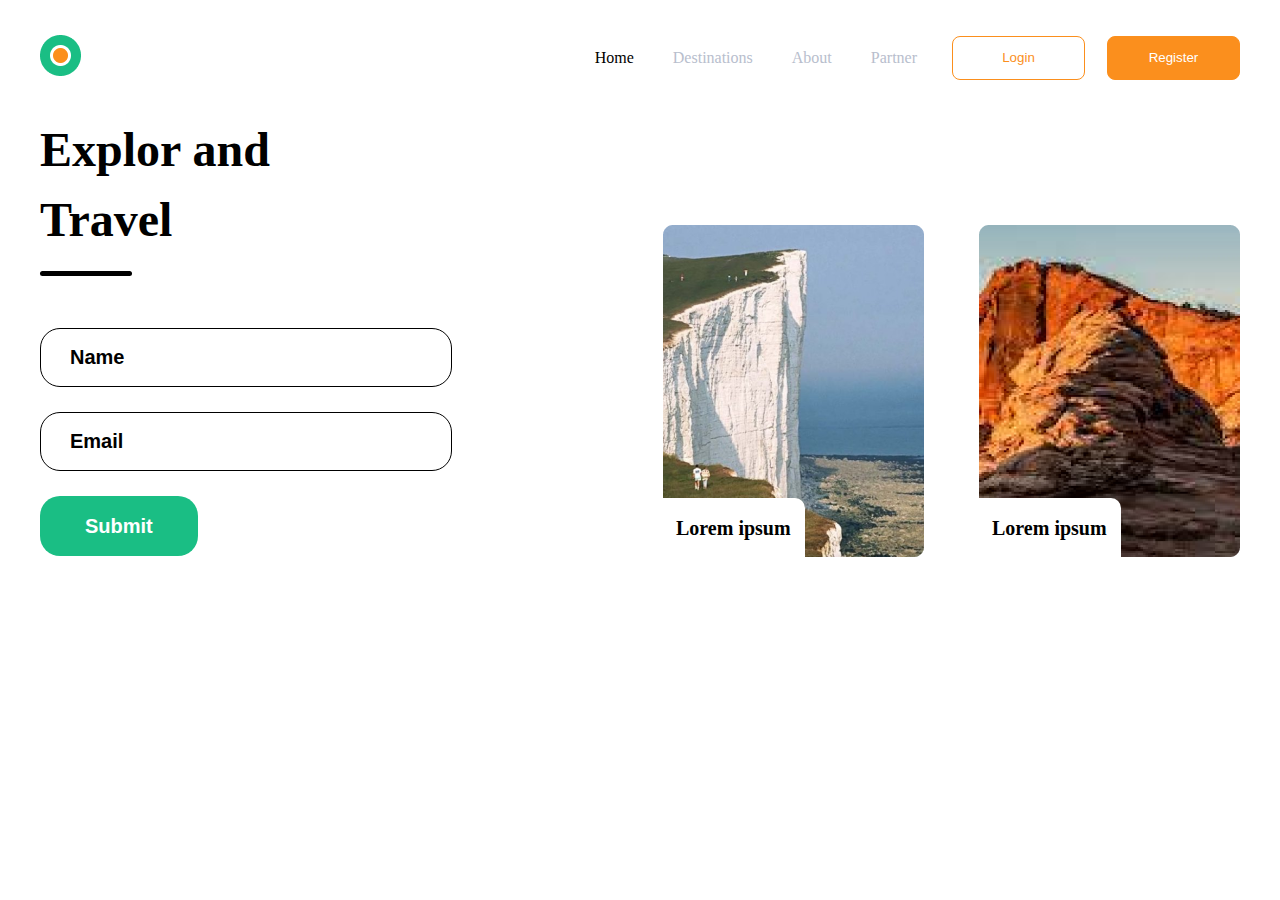
<file: Lesson BEM/index.html>
<!DOCTYPE html>
<html lang="en">
<head>
    <meta charset="UTF-8">
    <meta http-equiv="X-UA-Compatible" content="IE=edge">
    <meta name="viewport" content="width=device-width, initial-scale=1.0">
    <title>Explor and Travel</title>
    <link rel="stylesheet" href="./style/style.css">
</head>
<body>
    <header class="container container__header">
        <div class="logo">
            <img src="./img/logo.png" class="logo__img" alt="Logo">
        </div>
        <div class="menu">
            <ul class="nav">
                <li class="nav__li">
                    <a href="" class="nav__link nav__link-active">
                        Home
                    </a>
                </li>
                <li class="nav__li">
                    <a href="" class="nav__link">
                        Destinations
                    </a>
                </li>
                <li class="nav__li">
                    <a href="" class="nav__link">
                        About
                    </a>
                </li>
                <li class="nav__li">
                    <a href="" class="nav__link">
                        Partner
                    </a>
                </li>
            </ul>
            <div class="button-container-header">
                <button class="button-container-header__button button-container-header__button-transparent" type="submit">
                    Login
                </button>
                <button class="button-container-header__button" type="submit">
                    Register
                </button>
            </div>
        </div>
    </header>
    <section class="container travel">
        <div>
            <h1 class="travel__title">
                Explor and Travel
            </h1>
            <div class="travel__black-line"></div>
            <form action="">
                <div>
                    <input class="travel__input" placeholder="Name" type="text">
                </div>
                <div>
                    <input class="travel__input" placeholder="Email" type="email">
                </div>
                <div class="button-container-travel">
                    <button class="button-container-travel__button" type="submit">
                        Submit
                    </button>
                </div>
            </form>
        </div>
        <div class="travel__lorem">
            <div class="travel__lorem-container">
                <p class="travel__lorem-text">
                    Lorem ipsum
                </p>
            </div>
            <div class="travel__lorem-container">
                <p class="travel__lorem-text">
                    Lorem ipsum
                </p>
            </div>
        </div>
    </section>
</body>
</html>
</file>
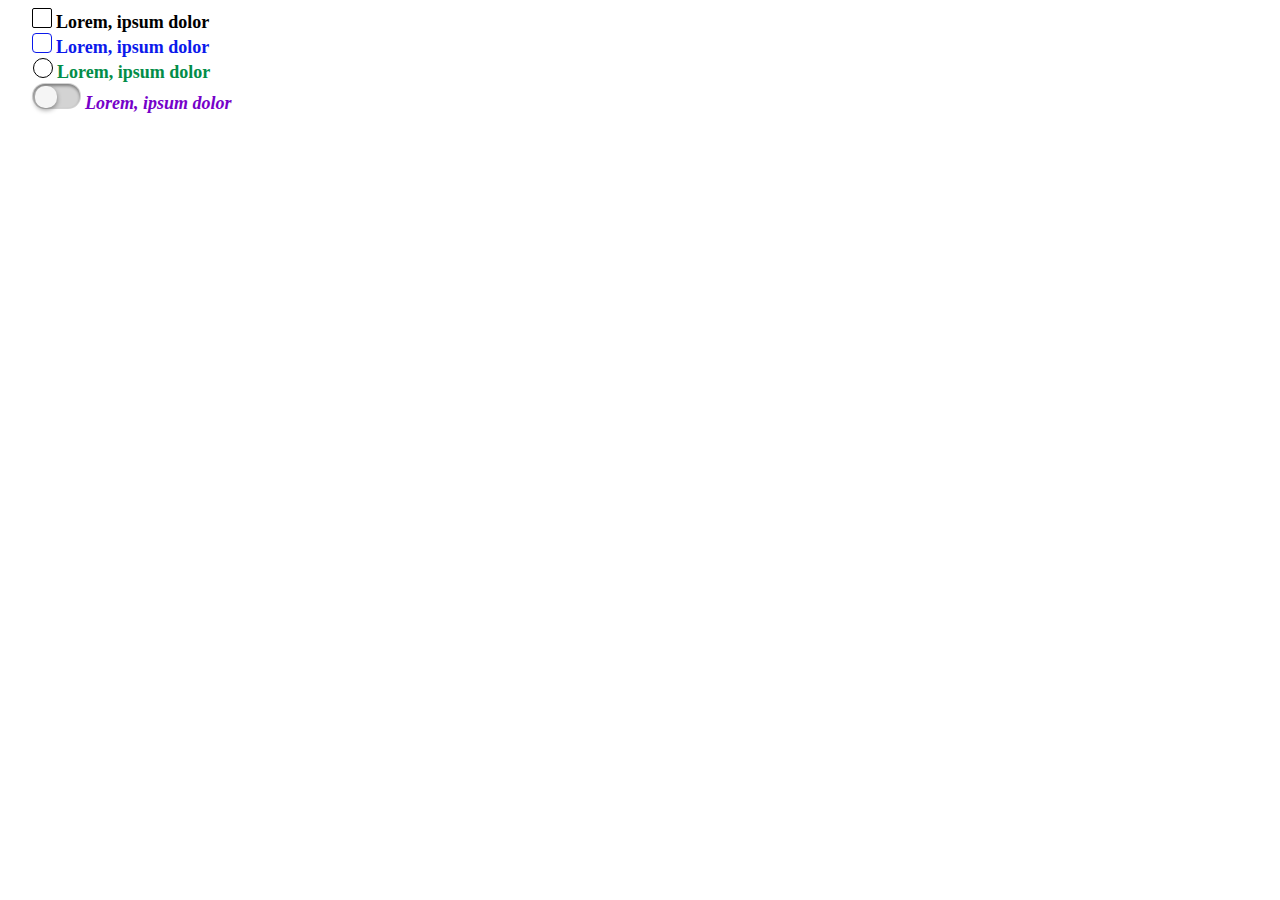
<file: Lesson checkbox&radio/index.html>
<!DOCTYPE html>
<html lang="en">
<head>
    <meta charset="UTF-8">
    <meta http-equiv="X-UA-Compatible" content="IE=edge">
    <meta name="viewport" content="width=device-width, initial-scale=1.0">
    <title>Checkbox&radio</title>
    <link rel="stylesheet" href="./style.css">
</head>
<body>
    <div>
        <label>
            <input class="input-square" type="checkbox">
            <span class="fake-square"></span>
            <span class="text-square">Lorem, ipsum dolor</span>
        </label>
    </div>
    <div>
        <label>
            <input class="input-tick" type="checkbox">
            <span class="fake-tick"></span>
            <span class="text-tick">Lorem, ipsum dolor</span>
        </label>
    </div>
    <div>
        <label>
            <input class="input-radio" type="radio">
            <span class="fake-radio"></span>
            <span class="text-radio">Lorem, ipsum dolor</span>
        </label>
    </div>
    <label>
        <input class="input-tick2" type="checkbox">
        <span class="fake-tick2"></span>
        <span class="text-tick2"> <i>Lorem, ipsum dolor</i></span>
    </label/>
</body>
</html>
</file>
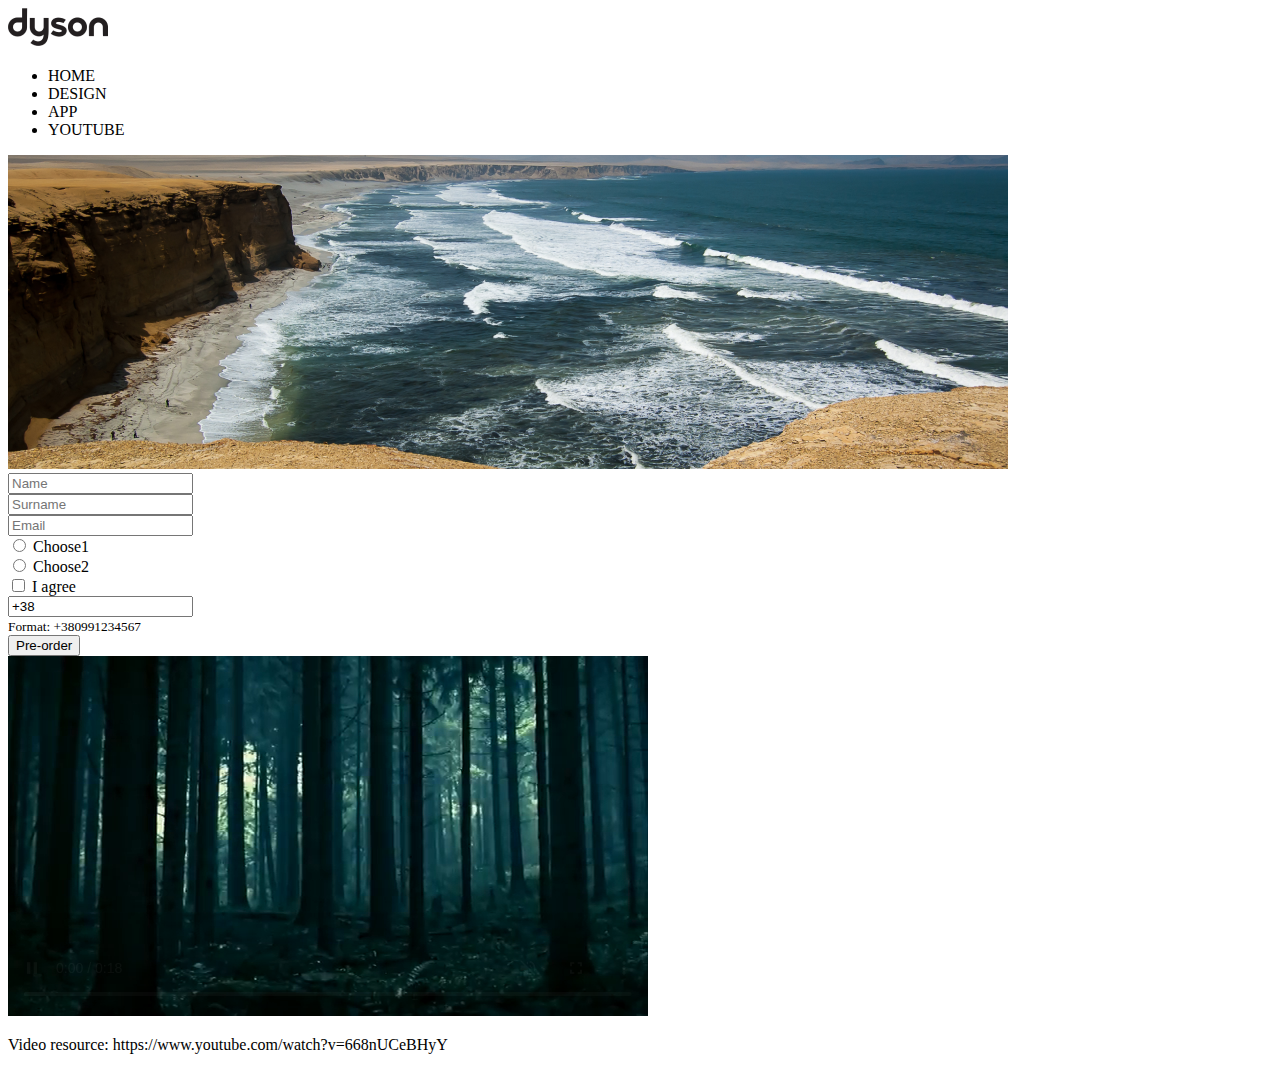
<file: Lesson2/index.html>
<!DOCTYPE html>
<html lang="en">
<head>
    <meta charset="UTF-8">
    <meta http-equiv="X-UA-Compatible" content="IE=edge">
    <meta name="viewport" content="width=device-width, initial-scale=1.0">
    <title>Dyson</title>
</head>
<body>
    <header>
        <div>
            <a href="#">
                <img src="./img/Dyson_logo.png" alt="logo">
            </a>
        </div>
        <div>
            <ul>
                <li>
                    HOME
                </li>
                <li>
                    DESIGN
                </li>
                <li>
                    APP
                </li>
                <li>
                    YOUTUBE
                </li>
            </ul>
        </div>
    </header>
    <section>
        <div>
            <img src="./img/oceane.png" alt="oceane">
        </div>
    </section>
    <section>
        <form method="POST" action="">
            <input required placeholder="Name" type="text"><br>
            <input required placeholder="Surname" type="text"><br>
            <input required placeholder="Email" type="email"><br>
            <input name="chooseGroup" id="choose1" type="radio">
            <label for="choose1">Choose1</label><br>
            <input name="chooseGroup" id="choose2" type="radio">
            <label for="choose2">Choose2</label><br>
            <input required id="agree" type="checkbox">
            <label for="agree">I agree</label><br>
            <input value = "+38" required placeholder="Enter your phone number" type="tel" pattern="\+([0-9]{2})([0-9]{3})([0-9]{7})"><br>
            <small>Format: +380991234567</small><br>
            <button>Pre-order</button>
        </form>
    </section>
    <section>
        <video autoplay muted loop poster="./img/nature.png" controls>
            <source src="./video/video.mp4">
                <source src="./video/video.ovg">
                    <source src="./video/video.webm">
        </video>
        <p>
            Video resource: https://www.youtube.com/watch?v=668nUCeBHyY
        </p>
    </section>
</body>
</html>
</file>
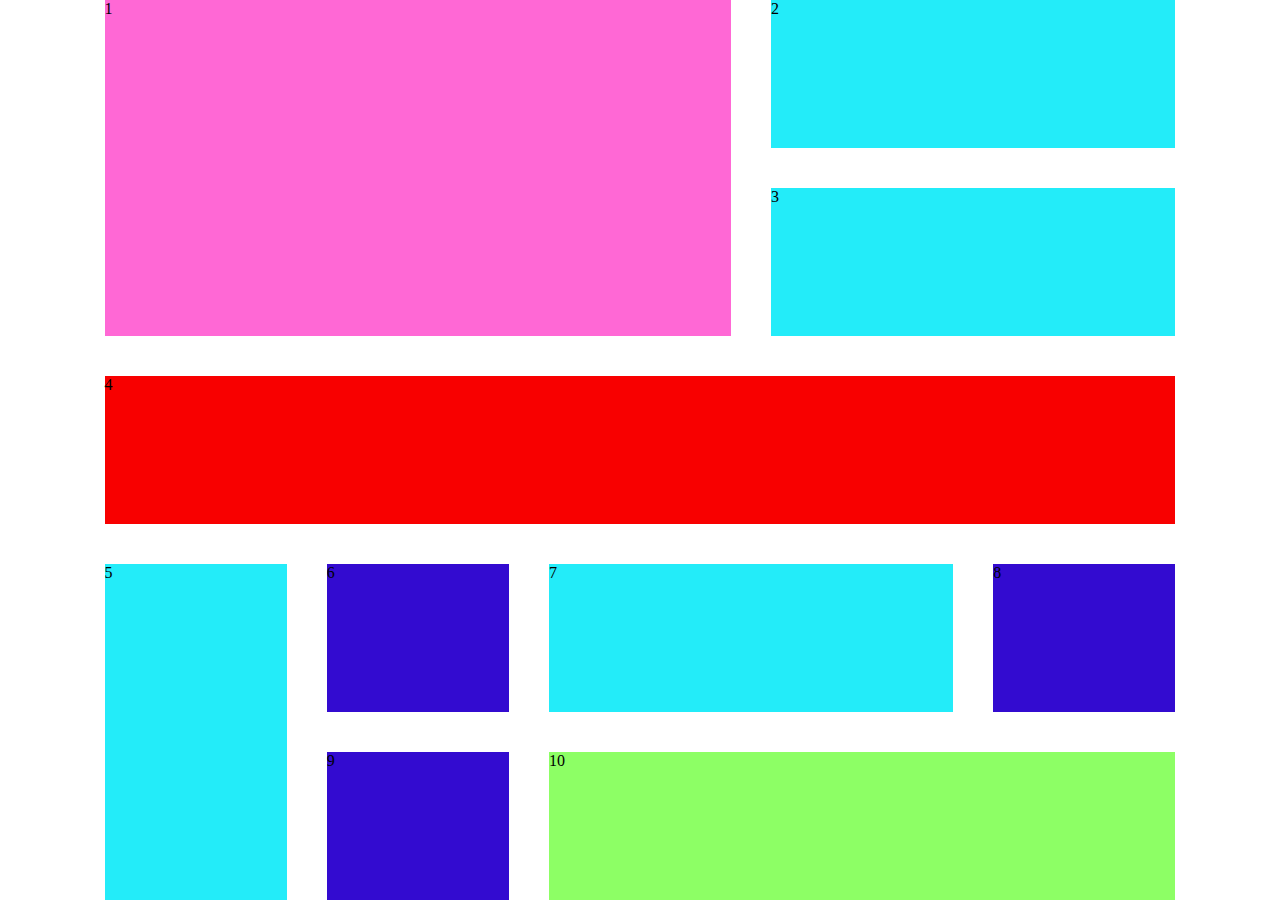
<file: Lesson5 Grid/index.html>
<!DOCTYPE html>
<html lang="en">
<head>
    <meta charset="UTF-8">
    <meta http-equiv="X-UA-Compatible" content="IE=edge">
    <meta name="viewport" content="width=device-width, initial-scale=1.0">
    <title>Grid_homework</title>
    <link rel="stylesheet" href="./style/style.css">
</head>
<body>
    <div class="wrapper">
        <div class="item">1</div>
        <div class="item">2</div>
        <div class="item">3</div>
        <div class="item">4</div>
        <div class="item">5</div>
        <div class="item">6</div>
        <div class="item">7</div>
        <div class="item">8</div>
        <div class="item">9</div>
        <div class="item">10</div>
    </div>
</body>
</html>
</file>
<file: Lesson BEM/style/style.css>
* {
    padding: 0;
    margin: 0;
    box-sizing: border-box;
}
.container {
    max-width: 1200px;
    margin: 0 auto;
}
.nav__li {
    display: inline-block;
}
.nav__link {
    text-decoration: none;
    font-weight: 400;
    font-size: 16px;
    line-height: 19px;
    color: #B8BECD;
    margin-right: 35px;
}
.nav__link-active {
    color: black;
}
.button-container-header__button {
    border: 1px solid #FB8F1D;
    box-sizing: border-box;
    border-radius: 8px;
    height: 44px;
    width: 133px;
    cursor: pointer;
    background: #FB8F1D;
    color: white;
}
.button-container-header__button-transparent {
    margin-right: 18px;
    background: transparent;
    color: #FB8F1D;
}
.container__header, .menu {
    display: flex;
    justify-content: space-between;
    align-items: center;
}
.container__header {
    margin: 35px auto;
}
.travel__title {
    font-family: 'Playfair Display';
    font-style: normal;
    font-weight: 700;
    font-size: 48px;
    line-height: 70px;
    max-width: 247px;
    margin-bottom: 16px;
}
.travel__black-line {
    background-color: black;
    height: 5px;
    width: 92px;
    border-radius: 5px;
    margin-bottom: 52px;
}
.travel__input {
    width: 412px;
    height: 59px;
    padding: 20px 0 20px 29px;
    border: 1px solid #000000;
    border-radius: 20px;
    font-weight: 700;
    font-size: 20px;
    box-sizing: border-box;
    margin-bottom: 25px;
}
.travel__input::placeholder {
    font-weight: 700;
    font-size: 20px;
    line-height: 20px;
    color: #000000;
}
.button-container-travel__button {
    padding: 20px 45px;
    font-weight: 700;
    font-size: 20px;
    line-height: 20px;
    color: #FFFFFF;
    background: #1ABE84;
    border-radius: 20px;
    border: none;
}
.travel {
    display: flex;
    justify-content: space-between;
}
.travel__lorem {
    display: flex;
    margin-top: 110px;
}
.travel__lorem-container {
    width: 261px;
    height: 332px;
    background-position: center;
    background-repeat: no-repeat;
    background-size: cover;
    position: relative;
}
.travel__lorem-container:not(:last-child) {
    margin-right: 55px;
}
.travel__lorem-container:nth-child(1) {
    background-image: url(../img/background/first_bg.png);
}
.travel__lorem-container:nth-child(2) {
    background-image: url(../img/background/Second_bg.png);
}
.travel__lorem-text {
    background-color: #FFFFFF;
    position: absolute;
    bottom: -1px;
    left: -1px;
    padding: 20px 14px;
    border-radius: 0px 10px;
    font-weight: 700;
    font-size: 20px;
    line-height: 20px;
}
</file>
<file: Lesson checkbox&radio/style.css>
.text-square {
    font-size: 18px;
    font-weight: bold;
}
.fake-square {
    display: inline-block;
    height: 20px;
    width: 20px;
    border: 1px solid black;
    border-radius: 2px;
    box-sizing: border-box;
    position: relative;
}
.fake-square::before {
    content: '';
    width: 10px;
    height: 10px;
    position: absolute;
    background-color:darkorchid;
    border-radius: 2px;
    top: 50%;
    left: 50%;
    transform: translate(-50%, -50%);
    opacity: 0;
}
.input-square {
    opacity: 0;
}
.input-square:checked ~ .fake-square::before {
    opacity: 1;
    transition: 600ms linear;
}
.text-tick {
    font-size: 18px;
    font-weight: bold;
    color: rgb(11, 25, 235);
}
.fake-tick {
    display: inline-block;
    height: 20px;
    width: 20px;
    border: 1px solid rgb(11, 25, 235);
    border-radius: 4px;
    box-sizing: border-box;
    position: relative;
}
.fake-tick::before {
    content: '';
    width: 12px;
    height: 2px;
    position: absolute;
    background-color: limegreen;
    top: 50%;
    left: 3%;
    transform: rotate(60deg);
    border-radius: 1px;
    opacity: 0;
}
.fake-tick::after {
    content: '';
    width: 12px;
    height: 2px;
    position: absolute;
    background-color: limegreen;
    top: 50%;
    left: 32%;
    transform: rotate(-60deg);
    border-radius: 1px;
    opacity: 0;
}
.input-tick {
    opacity: 0;
}
.input-tick:checked ~ .fake-tick::before, .input-tick:checked ~ .fake-tick::after {
    opacity: 1;
    transition: 600ms linear;
}
.text-radio {
    font-size: 18px;
    font-weight: bold;
    color: rgb(3, 141, 72);
}
.fake-radio {
    display: inline-block;
    height: 20px;
    width: 20px;
    border: 1px solid black;
    border-radius: 50%;
    box-sizing: border-box;
    position: relative;
}
.input-radio {
    opacity: 0;
}
.fake-radio::before {
    content: '';
    width: 10px;
    height: 10px;
    position: absolute;
    background-color:rgb(3, 141, 72);
    border-radius: 50%;
    top: 50%;
    left: 50%;
    transform: translate(-50%, -50%);
    opacity: 0;
}
.input-radio:checked ~ .fake-radio::before {
    opacity: 1;
    transition: 600ms linear;
}
.text-tick2 {
    font-size: 18px;
    font-weight: bold;
    color:rgb(118, 1, 201);
}
.fake-tick2 {
    display: inline-block;
    height: 26px;
    width: 49px;
    background-color: lightgrey;
    border: 1px solid transparent;
    box-shadow: inset 0 2px 3px rgba(0,0,0,.4);
    border-radius: 13px;
    box-sizing: border-box;
    position: relative;
}
.fake-tick2::before {
    content: '';
    width: 22px;
    height: 22px;
    position: absolute;
    background-color: whitesmoke;
    top: 2px;
    left: 2px;
    box-shadow: 0 2px 5px rgba(0,0,0,.4);
    border-radius: 10px;
    transition: 300ms linear;
}
.input-tick2 {
    opacity: 0;
}
.input-tick2:checked ~ .fake-tick2::before {
    left: 23px;
    transition: 300ms linear;
}
.input-tick2:checked ~ .fake-tick2 {
    background-color: yellow;
    transition: 300ms linear;
}
</file>
<file: Lesson5 Grid/style/style.css>
* {
    margin: 0;
    padding: 0;
}
.wrapper {
    display: grid;
    grid-template-rows: repeat(5, 1fr);
    grid-template-columns: repeat(5, 1fr);
    gap: 40px;
    height: 100vh;
    max-width: 1071px;
    margin: 0 auto;
}
.item:nth-child(1) {
    grid-row: span 2;
    grid-column: span 3;
    background-color: #FF68D5;
}
.item:nth-child(2), .item:nth-child(3), .item:nth-child(7) {
    grid-column: span 2;
    background-color: #23ECF9;
}
.item:nth-child(4) {
    grid-column: span 5;
    background-color: #F80000;
}
.item:nth-child(5) {
    grid-row: span 2;
    background-color: #23ECF9;
}
.item:nth-child(10) {
    grid-column: span 3;
    background-color: #8DFF65;
}
.item:nth-child(6), .item:nth-child(8), .item:nth-child(9) {
    background-color: #330BD0;
}
</file>
